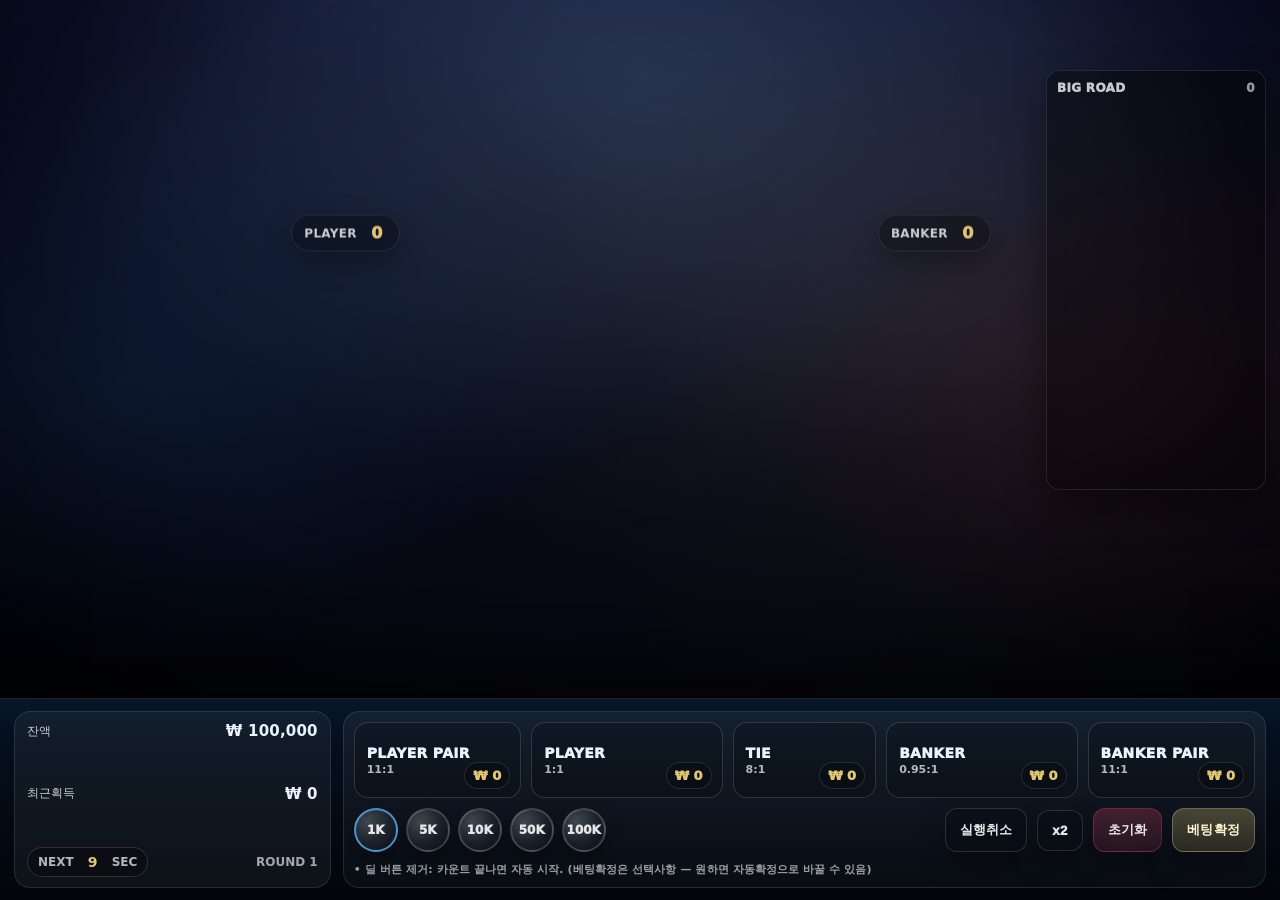
<file: game.html>
<!doctype html>
<html lang="ko">
<head>
  <meta charset="utf-8" />
  <meta name="viewport" content="width=device-width, initial-scale=1, viewport-fit=cover" />
  <title>ACE 바카라 - Evolution HUD Refactor</title>
  <style>
    :root{
      --bg0:#070914;
      --bg1:#0b1030;
      --hud:#07172a;      /* 다크 네이비 (2번) */
      --hud2:#0b243f;
      --line:rgba(255,255,255,.10);
      --line2:rgba(255,255,255,.16);
      --text:#eaf2ff;
      --muted:rgba(255,255,255,.72);
      --gold:#e2c66f;
      --blue:#4aa3ff;
      --red:#ff4a6a;
      --green:#2ee59d;
      --shadow: 0 14px 40px rgba(0,0,0,.55);
      --radius:18px;

      --cardW: 92px;
      --cardH: 132px;

      --safeB: env(safe-area-inset-bottom, 0px);
    }

    *{box-sizing:border-box}
    html,body{height:100%}
    body{
      margin:0;
      font-family: ui-sans-serif, system-ui, -apple-system, Segoe UI, Roboto, "Noto Sans KR", Arial, "Apple SD Gothic Neo", sans-serif;
      background: radial-gradient(1200px 800px at 50% 10%, rgba(74,163,255,.15), transparent 55%),
                  radial-gradient(900px 700px at 80% 40%, rgba(226,198,111,.10), transparent 60%),
                  linear-gradient(180deg, var(--bg1), var(--bg0));
      color:var(--text);
      overflow:hidden;
    }

    /* ====== STAGE (영상/테이블) ====== */
    .app{
      height:100%;
      display:flex;
      flex-direction:column;
    }

    .stage{
      position:relative;
      flex: 1 1 auto;
      min-height: 0;
      overflow:hidden;
    }

    /* "영상" 느낌: 배경 + 약한 비네트 */
    .videoLayer{
      position:absolute; inset:0;
      background:
        radial-gradient(1000px 700px at 50% 10%, rgba(255,255,255,.08), transparent 60%),
        radial-gradient(900px 600px at 10% 55%, rgba(74,163,255,.10), transparent 55%),
        radial-gradient(900px 600px at 90% 55%, rgba(255,74,106,.08), transparent 55%),
        linear-gradient(180deg, rgba(0,0,0,.18), rgba(0,0,0,.55));
      filter: saturate(1.05) contrast(1.05);
    }
    /* 여기에 나중에 <video>를 꽂을 수 있게 슬롯 유지 */
    .videoSlot{
      position:absolute; inset:0;
      background:
        radial-gradient(1200px 800px at 50% 35%, rgba(255,255,255,.06), transparent 62%),
        url("") center/cover no-repeat;
      opacity:.9;
    }
    .vignette{
      position:absolute; inset:-2px;
      background: radial-gradient(900px 650px at 50% 40%, transparent 55%, rgba(0,0,0,.55) 100%);
      pointer-events:none;
    }

    /* ====== TABLE OBJECTS (카드/점수/배너) ====== */
    .tableObjects{
      position:absolute; inset:0;
      pointer-events:none; /* 기본은 클릭막고, 엑스트라 카드만 예외로 pointer-events 켬 */
    }

    /* 중앙 상단 결과 배너 */
    .resultBanner{
      position:absolute;
      left:50%; top: 18px;
      transform: translateX(-50%);
      display:flex;
      gap:10px;
      align-items:center;
      padding: 10px 14px;
      border-radius: 999px;
      background: rgba(0,0,0,.55);
      border: 1px solid var(--line2);
      box-shadow: var(--shadow);
      opacity:0;
      translate: 0 -10px;
      transition: .25s ease;
      pointer-events:none;
      backdrop-filter: blur(8px);
      white-space:nowrap;
      font-weight:800;
      letter-spacing:.2px;
    }
    .resultBanner.show{ opacity:1; translate:0 0; }
    .pill{
      display:inline-flex; align-items:center; gap:8px;
      padding: 6px 10px;
      border-radius: 999px;
      background: rgba(255,255,255,.06);
      border: 1px solid var(--line);
      font-weight:700;
      font-size: 13px;
      color: var(--text);
    }
    .pill .dot{
      width:8px; height:8px; border-radius:999px;
      background: var(--muted);
      box-shadow: 0 0 0 3px rgba(255,255,255,.08);
    }
    .pill.blue .dot{ background: var(--blue); }
    .pill.red .dot{ background: var(--red); }
    .pill.gold .dot{ background: var(--gold); }

    /* 카드 영역: 좌(P) / 우(B) */
    .hand{
      position:absolute;
      top: 44%;
      width: 42%;
      max-width: 540px;
      transform: translateY(-50%);
      display:flex;
      flex-direction:column;
      gap:10px;
      align-items:center;
    }
    .hand.player{ left: 6%; }
    .hand.banker{ right: 6%; }

    .handTitle{
      display:flex; align-items:center; gap:10px;
      padding: 8px 12px;
      border-radius: 999px;
      background: rgba(0,0,0,.32);
      border:1px solid var(--line);
      backdrop-filter: blur(8px);
      box-shadow: 0 10px 28px rgba(0,0,0,.35);
      font-weight:900;
      letter-spacing:.3px;
      pointer-events:none;
    }
    .handTitle .tag{
      font-size: 12px;
      color: rgba(255,255,255,.78);
      font-weight:800;
    }
    .handTitle .score{
      min-width: 20px;
      text-align:center;
      font-size: 16px;
      color: var(--gold);
      font-weight: 1000;
    }

    .cardsRow{
      display:flex;
      gap: 14px;
      align-items:center;
      justify-content:center;
      min-height: calc(var(--cardH) + 6px);
    }

    /* 평면 카드(3D/원근 제거) */
    .card{
      width: var(--cardW);
      height: var(--cardH);
      border-radius: 12px;
      border: 1px solid rgba(255,255,255,.12);
      background: rgba(255,255,255,.06);
      box-shadow: 0 16px 28px rgba(0,0,0,.5);
      position:relative;
      overflow:hidden;
      opacity:0;
      transform: translateY(18px);
      transition: opacity .22s ease, transform .22s ease;
    }
    .card.dealt{ opacity:1; transform: translateY(0); }

    .card .inner{
      position:absolute; inset:0;
      display:flex;
      align-items:center; justify-content:center;
      font-weight: 1000;
      letter-spacing:.4px;
      font-size: 28px;
    }
    .card .mini{
      position:absolute;
      left: 10px; top: 8px;
      font-size: 14px;
      font-weight: 900;
      color: rgba(255,255,255,.88);
    }
    .card .mini.bottom{
      left:auto; right:10px; top:auto; bottom:8px;
      transform: rotate(180deg);
    }

    .card.back{
      background:
        radial-gradient(220px 180px at 50% 35%, rgba(255,255,255,.10), transparent 60%),
        linear-gradient(135deg, rgba(74,163,255,.18), rgba(226,198,111,.10)),
        rgba(5,10,20,.75);
    }
    .card.face{
      background:
        radial-gradient(220px 180px at 50% 25%, rgba(255,255,255,.12), transparent 60%),
        linear-gradient(180deg, rgba(255,255,255,.08), rgba(255,255,255,.04)),
        rgba(8,16,34,.62);
    }

    /* flip 효과는 2D로(원근 없음) */
    .card.flip{
      animation: flip2d .36s ease forwards;
      transform-origin: center;
    }
    @keyframes flip2d{
      0%{ filter: brightness(1); }
      40%{ filter: brightness(1.18); }
      100%{ filter: brightness(1); }
    }

    /* 엑스트라 카드: 90도 회전(플레이어는 좌측, 뱅커는 우측) */
    .card.extra{
      width: calc(var(--cardW) * .92);
      height: calc(var(--cardH) * .92);
      border-radius: 12px;
      opacity: 0;
      transform: translateY(18px) rotate(0deg);
    }
    .card.extra.dealt{ opacity:1; transform: translateY(0) rotate(0deg); }
    .hand.player .card.extra.dealt{ transform: translateY(0) rotate(-90deg); }
    .hand.banker .card.extra.dealt{ transform: translateY(0) rotate(90deg); }

    /* 엑스트라 카드만 클릭 가능 */
    .card.clickable{
      pointer-events:auto;
      cursor:pointer;
    }
    .card.clickable::after{
      content:"CLICK";
      position:absolute;
      right:10px; top:10px;
      font-size: 11px;
      font-weight: 900;
      color: rgba(255,255,255,.85);
      padding: 4px 8px;
      border-radius: 999px;
      background: rgba(0,0,0,.35);
      border: 1px solid rgba(255,255,255,.14);
      opacity: .9;
    }

    /* 라운드 종료 시 카드 페이드 */
    .fadeOut .card{
      opacity:0 !important;
      transform: translateY(12px) !important;
      transition: .35s ease !important;
    }

    /* ====== RIGHT BIG ROAD ====== */
    .roadPanel{
      position:absolute;
      top: 70px;
      right: 14px;
      width: 220px;
      height: min(52vh, 420px);
      border-radius: 14px;
      background: rgba(0,0,0,.38);
      border:1px solid var(--line);
      box-shadow: 0 18px 40px rgba(0,0,0,.45);
      backdrop-filter: blur(10px);
      overflow:hidden;
      padding: 10px 10px 12px;
      pointer-events:none;
    }
    .roadTitle{
      display:flex; align-items:center; justify-content:space-between;
      font-weight: 1000;
      font-size: 12px;
      color: rgba(255,255,255,.78);
      margin-bottom: 8px;
      letter-spacing:.3px;
    }
    .roadGrid{
      display:grid;
      grid-template-columns: repeat(12, 1fr);
      grid-auto-rows: 14px;
      gap: 4px;
      align-content:start;
    }
    .roadDot{
      width: 14px; height: 14px;
      border-radius: 999px;
      border: 1px solid rgba(255,255,255,.18);
      background: rgba(255,255,255,.06);
    }
    .roadDot.p{ background: rgba(74,163,255,.9); border-color: rgba(74,163,255,.65); }
    .roadDot.b{ background: rgba(255,74,106,.9); border-color: rgba(255,74,106,.65); }
    .roadDot.t{ background: rgba(226,198,111,.95); border-color: rgba(226,198,111,.75); }

    /* ====== HUD (하단 가상테이블) ====== */
    .hud{
      position:relative;
      flex: 0 0 auto;
      padding: 12px 14px calc(12px + var(--safeB));
      background: linear-gradient(180deg, rgba(0,0,0,.00), rgba(0,0,0,.24) 20%, rgba(0,0,0,.60)),
                  linear-gradient(180deg, rgba(7,23,42,.96), rgba(5,14,28,.96));
      border-top: 1px solid rgba(255,255,255,.12);
      box-shadow: 0 -20px 60px rgba(0,0,0,.55);
    }

    .hudTop{
      display:flex;
      gap: 12px;
      align-items:stretch;
    }

    .hudInfo{
      flex: 1 1 260px;
      min-width: 240px;
      border-radius: 16px;
      background: rgba(255,255,255,.05);
      border:1px solid var(--line);
      padding: 10px 12px;
      display:flex;
      flex-direction:column;
      justify-content:space-between;
      gap: 10px;
    }
    .infoRow{
      display:flex; align-items:center; justify-content:space-between;
      gap: 10px;
      font-size: 12px;
      color: rgba(255,255,255,.78);
    }
    .infoRow strong{
      color: var(--text);
      font-size: 15px;
      letter-spacing:.2px;
    }
    .timerBadge{
      display:inline-flex; align-items:center; gap:8px;
      padding: 6px 10px;
      border-radius: 999px;
      background: rgba(0,0,0,.28);
      border: 1px solid rgba(255,255,255,.14);
      color: rgba(255,255,255,.88);
      font-weight: 900;
    }
    .timerBadge .t{
      min-width: 22px;
      text-align:center;
      color: var(--gold);
      font-size: 14px;
    }

    .betPanel{
      flex: 3 1 auto;
      border-radius: 16px;
      background: linear-gradient(180deg, rgba(255,255,255,.06), rgba(255,255,255,.03));
      border:1px solid var(--line);
      padding: 10px;
      display:flex;
      flex-direction:column;
      gap: 10px;
    }

    .betGrid{
      display:grid;
      grid-template-columns: 1.05fr 1.2fr .9fr 1.2fr 1.05fr;
      gap: 10px;
      align-items:stretch;
    }

    .betBox{
      position:relative;
      border-radius: 14px;
      border:1px solid rgba(255,255,255,.14);
      background: rgba(0,0,0,.18);
      overflow:hidden;
      cursor:pointer;
      user-select:none;
      min-height: 76px;
      display:flex;
      flex-direction:column;
      justify-content:center;
      padding: 10px 12px;
      transition: transform .08s ease, border-color .12s ease, background .12s ease;
    }
    .betBox:hover{ transform: translateY(-1px); border-color: rgba(255,255,255,.22); }
    .betBox.active{
      border-color: rgba(226,198,111,.55);
      background: rgba(226,198,111,.10);
      box-shadow: 0 0 0 2px rgba(226,198,111,.08) inset;
    }
    .betName{
      font-weight: 1000;
      letter-spacing:.3px;
      font-size: 14px;
    }
    .betOdds{
      font-size: 11px;
      color: rgba(255,255,255,.70);
      margin-top: 2px;
      font-weight: 800;
    }
    .betAmt{
      position:absolute;
      right: 10px; bottom: 8px;
      font-weight: 1000;
      color: var(--gold);
      font-size: 13px;
      background: rgba(0,0,0,.25);
      border: 1px solid rgba(255,255,255,.12);
      padding: 5px 8px;
      border-radius: 999px;
    }

    /* 칩/컨트롤 */
    .controls{
      display:flex;
      gap: 10px;
      align-items:center;
      justify-content:space-between;
    }

    .chipTray{
      display:flex;
      gap: 8px;
      align-items:center;
      flex-wrap:wrap;
    }

    .chip{
      width: 44px;
      height: 44px;
      border-radius: 999px;
      display:grid;
      place-items:center;
      border: 2px solid rgba(255,255,255,.18);
      background: radial-gradient(circle at 30% 30%, rgba(255,255,255,.22), rgba(255,255,255,.06) 55%, rgba(0,0,0,.12));
      box-shadow: 0 10px 18px rgba(0,0,0,.35);
      cursor:pointer;
      user-select:none;
      font-weight: 1000;
      font-size: 12px;
      color: rgba(255,255,255,.88);
      transition: transform .08s ease, border-color .12s ease, filter .12s ease;
    }
    .chip:hover{ transform: translateY(-1px); }
    .chip.sel{
      border-color: rgba(74,163,255,.75);
      filter: brightness(1.15);
    }

    .btns{
      display:flex;
      gap: 10px;
      align-items:center;
      justify-content:flex-end;
      flex: 0 0 auto;
    }

    button{
      appearance:none;
      border:none;
      border-radius: 12px;
      padding: 12px 14px;
      font-weight: 1000;
      letter-spacing:.2px;
      cursor:pointer;
      background: rgba(255,255,255,.07);
      border: 1px solid rgba(255,255,255,.14);
      color: rgba(255,255,255,.90);
      box-shadow: 0 14px 28px rgba(0,0,0,.35);
      transition: transform .08s ease, background .12s ease, border-color .12s ease, opacity .12s ease;
      user-select:none;
    }
    button:hover{ transform: translateY(-1px); border-color: rgba(255,255,255,.22); }
    button:active{ transform: translateY(0px) scale(.99); }
    button.primary{
      background: linear-gradient(180deg, rgba(226,198,111,.28), rgba(226,198,111,.14));
      border-color: rgba(226,198,111,.36);
      color: #fff3cf;
    }
    button.danger{
      background: linear-gradient(180deg, rgba(255,74,106,.22), rgba(255,74,106,.10));
      border-color: rgba(255,74,106,.30);
    }
    button.ghost{
      background: rgba(0,0,0,.18);
    }
    button:disabled{
      opacity:.45;
      cursor:not-allowed;
      transform:none;
    }

    /* 모바일 대응 */
    @media (max-width: 860px){
      :root{ --cardW: 78px; --cardH: 112px; }
      .roadPanel{ display:none; }
      .hand{ width: 48%; }
      .hudTop{ flex-direction:column; }
      .hudInfo{ min-width: 0; }
      .betGrid{ grid-template-columns: 1fr 1fr 1fr; grid-auto-rows: 76px; }
      .betBox:nth-child(1){ grid-column: 1 / span 1; }
      .betBox:nth-child(2){ grid-column: 1 / span 1; }
      .betBox:nth-child(3){ grid-column: 2 / span 1; }
      .betBox:nth-child(4){ grid-column: 3 / span 1; }
      .betBox:nth-child(5){ grid-column: 3 / span 1; }
    }
  </style>
</head>
<body>
  <div class="app">
    <div class="stage" id="stage">
      <div class="videoSlot" aria-hidden="true"></div>
      <div class="videoLayer" aria-hidden="true"></div>
      <div class="vignette" aria-hidden="true"></div>

      <div class="tableObjects" id="tableObjects">
        <div class="resultBanner" id="resultBanner"></div>

        <div class="hand player" id="handP">
          <div class="handTitle">
            <span class="tag">PLAYER</span>
            <span class="score" id="scoreP">0</span>
          </div>
          <div class="cardsRow" id="cardsP"></div>
        </div>

        <div class="hand banker" id="handB">
          <div class="handTitle">
            <span class="tag">BANKER</span>
            <span class="score" id="scoreB">0</span>
          </div>
          <div class="cardsRow" id="cardsB"></div>
        </div>

        <div class="roadPanel" aria-hidden="true">
          <div class="roadTitle">
            <span>BIG ROAD</span>
            <span style="opacity:.75" id="roadCount">0</span>
          </div>
          <div class="roadGrid" id="roadGrid"></div>
        </div>
      </div>
    </div>

    <div class="hud" id="hud">
      <div class="hudTop">
        <div class="hudInfo">
          <div class="infoRow">
            <span>잔액</span>
            <strong id="balanceTxt">₩ 100,000</strong>
          </div>
          <div class="infoRow">
            <span>최근획득</span>
            <strong id="lastWinTxt">₩ 0</strong>
          </div>
          <div class="infoRow" style="justify-content:space-between">
            <span class="timerBadge">
              <span style="opacity:.8">NEXT</span>
              <span class="t" id="countTxt">10</span>
              <span style="opacity:.8">SEC</span>
            </span>
            <span style="opacity:.8;font-weight:900" id="roundTxt">ROUND 1</span>
          </div>
        </div>

        <div class="betPanel">
          <div class="betGrid" id="betGrid">
            <div class="betBox" data-bet="PP">
              <div class="betName">PLAYER PAIR</div>
              <div class="betOdds">11:1</div>
              <div class="betAmt" id="amtPP">₩ 0</div>
            </div>
            <div class="betBox" data-bet="P">
              <div class="betName">PLAYER</div>
              <div class="betOdds">1:1</div>
              <div class="betAmt" id="amtP">₩ 0</div>
            </div>
            <div class="betBox" data-bet="T">
              <div class="betName">TIE</div>
              <div class="betOdds">8:1</div>
              <div class="betAmt" id="amtT">₩ 0</div>
            </div>
            <div class="betBox" data-bet="B">
              <div class="betName">BANKER</div>
              <div class="betOdds">0.95:1</div>
              <div class="betAmt" id="amtB">₩ 0</div>
            </div>
            <div class="betBox" data-bet="BP">
              <div class="betName">BANKER PAIR</div>
              <div class="betOdds">11:1</div>
              <div class="betAmt" id="amtBP">₩ 0</div>
            </div>
          </div>

          <div class="controls">
            <div class="chipTray" id="chipTray"></div>
            <div class="btns">
              <button class="ghost" id="undoBtn">실행취소</button>
              <button class="ghost" id="x2Btn">x2</button>
              <button class="danger" id="clearBtn">초기화</button>
              <button class="primary" id="confirmBtn">베팅확정</button>
            </div>
          </div>
          <div style="font-size:11px;color:rgba(255,255,255,.6);font-weight:800;letter-spacing:.1px">
            • 딜 버튼 제거: 카운트 끝나면 자동 시작. (베팅확정은 선택사항 — 원하면 자동확정으로 바꿀 수 있음)
          </div>
        </div>
      </div>
    </div>
  </div>

  <script>
    /***************
     * Evolution-style HUD Baccarat (flat)
     * - 3D/원근 제거
     * - 하단 평면 HUD 5분할
     * - 딜: 뒷면→0.6초 간격 공개(P1,B1,P2,B2)
     * - 엑스트라: 자동공개X, 클릭 시 flip 공개, 공개 후 0.3초 결과배너
     * - 라운드 종료: 카드 페이드아웃 제거, 10초 카운트 후 자동 시작
     ***************/

    const $ = (s, el=document) => el.querySelector(s);
    const $$ = (s, el=document) => [...el.querySelectorAll(s)];

    // ===== State =====
    const state = {
      balance: 100000,
      lastWin: 0,
      round: 1,
      countdown: 10,
      timer: null,

      selectedChip: 1000,
      bets: { PP:0, P:0, T:0, B:0, BP:0 },
      betStack: [], // {bet, amount}

      // round cards
      deck: [],
      pHand: [],
      bHand: [],
      pExtra: null,
      bExtra: null,
      revealed: { P:[false,false,false], B:[false,false,false] }, // up to 3
      awaitingExtraClicks: false,
      roundInProgress: false,
      roundLocked: false,

      road: [] // 'P'|'B'|'T'
    };

    // ===== UI refs =====
    const balanceTxt = $("#balanceTxt");
    const lastWinTxt = $("#lastWinTxt");
    const countTxt = $("#countTxt");
    const roundTxt = $("#roundTxt");

    const scoreP = $("#scoreP");
    const scoreB = $("#scoreB");
    const cardsP = $("#cardsP");
    const cardsB = $("#cardsB");

    const resultBanner = $("#resultBanner");

    const roadGrid = $("#roadGrid");
    const roadCount = $("#roadCount");

    const betBoxes = $$(".betBox");
    const amtEls = {
      PP: $("#amtPP"),
      P: $("#amtP"),
      T: $("#amtT"),
      B: $("#amtB"),
      BP: $("#amtBP")
    };

    const chipTray = $("#chipTray");
    const undoBtn = $("#undoBtn");
    const x2Btn = $("#x2Btn");
    const clearBtn = $("#clearBtn");
    const confirmBtn = $("#confirmBtn");

    // ===== Utils =====
    const fmt = (n) => "₩ " + (n|0).toLocaleString("ko-KR");
    const clamp0 = (n)=> Math.max(0, n|0);

    function setText(){
      balanceTxt.textContent = fmt(state.balance);
      lastWinTxt.textContent = fmt(state.lastWin);
      countTxt.textContent = String(state.countdown);
      roundTxt.textContent = "ROUND " + state.round;
      for(const k of Object.keys(state.bets)){
        amtEls[k].textContent = fmt(state.bets[k]);
      }
    }

    function setActiveBetBox(key){
      betBoxes.forEach(b=>{
        b.classList.toggle("active", b.dataset.bet === key);
      });
    }

    function clearActiveBetBox(){
      betBoxes.forEach(b=>b.classList.remove("active"));
    }

    // ===== Chips =====
    const CHIPS = [1000, 5000, 10000, 50000, 100000];
    function renderChips(){
      chipTray.innerHTML = "";
      CHIPS.forEach(v=>{
        const d = document.createElement("div");
        d.className = "chip" + (v===state.selectedChip ? " sel":"");
        d.textContent = v>=100000 ? "100K" : (v/1000)+"K";
        d.title = fmt(v);
        d.addEventListener("click", ()=>{
          state.selectedChip = v;
          renderChips();
        });
        chipTray.appendChild(d);
      });
    }

    // ===== Betting =====
    function totalBet(){
      return Object.values(state.bets).reduce((a,b)=>a+b,0);
    }

    function placeBet(key, amount){
      if(state.roundLocked) return;
      amount = clamp0(amount);
      if(amount<=0) return;
      if(state.balance < amount) return;

      state.bets[key] += amount;
      state.balance -= amount;
      state.betStack.push({ bet:key, amount });
      setText();
    }

    function undo(){
      if(state.roundLocked) return;
      const last = state.betStack.pop();
      if(!last) return;
      state.bets[last.bet] = clamp0(state.bets[last.bet] - last.amount);
      state.balance += last.amount;
      setText();
    }

    function clearBets(){
      if(state.roundLocked) return;
      // refund all
      const refund = totalBet();
      state.balance += refund;
      state.bets = { PP:0, P:0, T:0, B:0, BP:0 };
      state.betStack = [];
      setText();
      clearActiveBetBox();
    }

    function x2(){
      if(state.roundLocked) return;
      const t = totalBet();
      if(t<=0) return;
      if(state.balance < t) return;
      // double each bet proportionally
      for(const k in state.bets){
        state.balance -= state.bets[k];
        state.bets[k] *= 2;
      }
      // 기록은 간단히 'x2'로 남기지 않고 스택은 비움(되돌리기 복잡도 줄이기)
      state.betStack = [];
      setText();
    }

    // "베팅확정": 선택 옵션. 지금은 '라운드 시작 전 잠금'만 수행.
    function confirmBets(){
      if(state.roundLocked) return;
      state.roundLocked = true;
      confirmBtn.disabled = true;
      clearBtn.disabled = true;
      undoBtn.disabled = true;
      x2Btn.disabled = true;
      betBoxes.forEach(b=>b.style.opacity="0.92");
    }

    function unlockBetsForNextRound(){
      state.roundLocked = false;
      confirmBtn.disabled = false;
      clearBtn.disabled = false;
      undoBtn.disabled = false;
      x2Btn.disabled = false;
      betBoxes.forEach(b=>b.style.opacity="1");
    }

    // ===== Cards / Deck =====
    const SUITS = ["♠","♥","♦","♣"];
    const RANKS = ["A","2","3","4","5","6","7","8","9","10","J","Q","K"];

    function makeDeck(){
      const deck = [];
      for(const s of SUITS){
        for(const r of RANKS){
          deck.push({ r, s });
        }
      }
      // shuffle
      for(let i=deck.length-1;i>0;i--){
        const j = Math.floor(Math.random()*(i+1));
        [deck[i], deck[j]] = [deck[j], deck[i]];
      }
      return deck;
    }

    function cardPoint(c){
      if(!c) return 0;
      if(c.r==="A") return 1;
      if(["10","J","Q","K"].includes(c.r)) return 0;
      return parseInt(c.r,10);
    }

    function handTotal(cards){
      const sum = cards.reduce((a,c)=>a+cardPoint(c),0);
      return sum % 10;
    }

    function isPair(cards){ // first two
      if(cards.length<2) return false;
      return cards[0].r === cards[1].r;
    }

    function shouldPlayerDraw(pTotal, bThird){ // simplified standard rules
      // if player total 0-5 draw, 6-7 stand (8-9 natural handled earlier)
      return pTotal <= 5;
    }

    function shouldBankerDraw(bTotal, pThird){
      // Banker drawing rules based on player third card value
      if(!pThird){
        return bTotal <= 5;
      }
      const v = cardPoint(pThird);
      if(bTotal <= 2) return true;
      if(bTotal === 3) return v !== 8;
      if(bTotal === 4) return v >= 2 && v <= 7;
      if(bTotal === 5) return v >= 4 && v <= 7;
      if(bTotal === 6) return v === 6 || v === 7;
      return false; // 7 stands
    }

    function renderHands(){
      cardsP.innerHTML = "";
      cardsB.innerHTML = "";

      // always render 3 slots max (2 base + extra if exists)
      const pSlots = [state.pHand[0], state.pHand[1], state.pExtra].filter(x=>x!==undefined);
      const bSlots = [state.bHand[0], state.bHand[1], state.bExtra].filter(x=>x!==undefined);

      pSlots.forEach((c, idx)=> cardsP.appendChild(makeCardEl(c, "P", idx)));
      bSlots.forEach((c, idx)=> cardsB.appendChild(makeCardEl(c, "B", idx)));

      // update scores based on revealed
      scoreP.textContent = String(calcVisibleTotal("P"));
      scoreB.textContent = String(calcVisibleTotal("B"));
    }

    function makeCardEl(card, side, idx){
      const el = document.createElement("div");
      const isExtra = (idx===2);
      el.className = "card " + (isExtra ? "extra ":"") + "back";
      el.dataset.side = side;
      el.dataset.idx = String(idx);

      const inner = document.createElement("div");
      inner.className = "inner";
      inner.textContent = ""; // back
      const mini1 = document.createElement("div");
      mini1.className = "mini";
      const mini2 = document.createElement("div");
      mini2.className = "mini bottom";
      el.appendChild(inner);
      el.appendChild(mini1);
      el.appendChild(mini2);

      // dealt animation (opacity 올라오는 것)
      requestAnimationFrame(()=> el.classList.add("dealt"));

      // set face if revealed
      const revealed = state.revealed[side][idx] === true;
      if(revealed){
        setCardFace(el, card);
      }else{
        setCardBack(el);
      }

      // extra clickable when not revealed
      if(isExtra && state.awaitingExtraClicks && !revealed){
        el.classList.add("clickable");
        el.addEventListener("click", ()=> onExtraClick(side));
        // pointer-events enable
        el.style.pointerEvents = "auto";
      }else{
        el.style.pointerEvents = "none";
      }

      return el;
    }

    function setCardBack(el){
      el.classList.remove("face");
      el.classList.add("back");
      $(".inner", el).textContent = "";
      $(".mini", el).textContent = "";
      $(".mini.bottom", el).textContent = "";
    }

    function setCardFace(el, card){
      el.classList.remove("back");
      el.classList.add("face");
      const txt = card.r + card.s;
      $(".inner", el).textContent = txt;
      $(".mini", el).textContent = txt;
      $(".mini.bottom", el).textContent = txt;
    }

    function flipReveal(side, idx){
      const card = (side==="P")
        ? (idx===2 ? state.pExtra : state.pHand[idx])
        : (idx===2 ? state.bExtra : state.bHand[idx]);

      state.revealed[side][idx] = true;

      // find the element and animate
      const wrap = side==="P" ? cardsP : cardsB;
      const el = wrap.querySelector(`.card[data-idx="${idx}"]`);
      if(el){
        el.classList.remove("clickable");
        el.classList.add("flip");
        setTimeout(()=> {
          setCardFace(el, card);
          el.classList.remove("flip");
          // update score
          scoreP.textContent = String(calcVisibleTotal("P"));
          scoreB.textContent = String(calcVisibleTotal("B"));
        }, 160);
      }else{
        // fallback
        renderHands();
      }
    }

    function calcVisibleTotal(side){
      const base = side==="P" ? state.pHand.slice() : state.bHand.slice();
      const extra = side==="P" ? state.pExtra : state.bExtra;
      const vis = [];
      for(let i=0;i<2;i++){
        if(state.revealed[side][i]) vis.push(base[i]);
      }
      if(extra && state.revealed[side][2]) vis.push(extra);
      return handTotal(vis);
    }

    // ===== Round Flow =====
    function resetRoundVisual(){
      $("#tableObjects").classList.remove("fadeOut");
      hideBanner();

      state.pHand = [];
      state.bHand = [];
      state.pExtra = null;
      state.bExtra = null;
      state.revealed = { P:[false,false,false], B:[false,false,false] };
      state.awaitingExtraClicks = false;

      cardsP.innerHTML = "";
      cardsB.innerHTML = "";
      scoreP.textContent = "0";
      scoreB.textContent = "0";
    }

    function startCountdown(){
      state.countdown = 10;
      setText();
      if(state.timer) clearInterval(state.timer);
      state.timer = setInterval(()=>{
        if(state.roundInProgress) return;
        state.countdown = Math.max(0, state.countdown - 1);
        countTxt.textContent = String(state.countdown);
        if(state.countdown === 0){
          clearInterval(state.timer);
          state.timer = null;
          beginRound();
        }
      }, 1000);
    }

    async function beginRound(){
      state.roundInProgress = true;

      // 자동 확정처럼 보이도록: 카운트 끝나면 잠금
      if(!state.roundLocked) confirmBets();

      resetRoundVisual();

      // init deck
      state.deck = makeDeck();
      state.pHand = [state.deck.pop(), state.deck.pop()];
      state.bHand = [state.deck.pop(), state.deck.pop()];

      // render backs first
      renderHands();

      // deal+reveal sequence (0.6s interval)
      // sequence: P1 B1 P2 B2 (reveal)
      await sleep(120);
      await revealStep("P", 0);
      await sleep(600);
      await revealStep("B", 0);
      await sleep(600);
      await revealStep("P", 1);
      await sleep(600);
      await revealStep("B", 1);

      // decide extras based on baccarat rules (simplified but standard)
      const pTotal2 = handTotal(state.pHand);
      const bTotal2 = handTotal(state.bHand);

      // natural
      if(pTotal2 >= 8 || bTotal2 >= 8){
        // no draw
        await finalizeRoundAfter(500);
        return;
      }

      let pThird = null;
      if(shouldPlayerDraw(pTotal2, null)){
        pThird = state.deck.pop();
        state.pExtra = pThird;
      }

      let bThird = null;
      if(pThird){
        if(shouldBankerDraw(bTotal2, pThird)){
          bThird = state.deck.pop();
          state.bExtra = bThird;
        }
      }else{
        // player stands
        if(shouldBankerDraw(bTotal2, null)){
          bThird = state.deck.pop();
          state.bExtra = bThird;
        }
      }

      // if extras exist, render them as BACK, but do not auto reveal
      if(state.pExtra || state.bExtra){
        state.awaitingExtraClicks = true;
        renderHands(); // will attach CLICK on extra cards
        // pointer-events are enabled only for extra cards
        return; // wait for user clicks
      }

      await finalizeRoundAfter(500);
    }

    async function revealStep(side, idx){
      // mark reveal
      state.revealed[side][idx] = true;
      // animate flip
      flipReveal(side, idx);
    }

    function onExtraClick(side){
      if(!state.awaitingExtraClicks) return;

      // reveal clicked extra
      flipReveal(side, 2);

      // check if both extras revealed OR the other side doesn't have extra
      const pNeed = !!state.pExtra;
      const bNeed = !!state.bExtra;
      const pDone = !pNeed || state.revealed.P[2];
      const bDone = !bNeed || state.revealed.B[2];

      // after each click rerender to remove CLICK badge and prevent double click
      state.awaitingExtraClicks = !(pDone && bDone);
      renderHands();

      if(pDone && bDone){
        // 0.3s later show banner & finalize
        setTimeout(()=> finalizeRound(), 300);
      }
    }

    async function finalizeRoundAfter(ms){
      await sleep(ms);
      finalizeRound();
    }

    function winner(){
      const p = handTotal([state.pHand[0], state.pHand[1], ...(state.pExtra?[state.pExtra]:[])]);
      const b = handTotal([state.bHand[0], state.bHand[1], ...(state.bExtra?[state.bExtra]:[])]);
      if(p>b) return "P";
      if(b>p) return "B";
      return "T";
    }

    function finalizeRound(){
      state.awaitingExtraClicks = false;

      // make sure any existing extras that exist but not revealed are still hidden.
      // (유저가 클릭해야만 공개가 원칙이라면 여기서 강제로 공개하지 않음)
      // 다만 결과 계산은 '실제 카드' 기준으로 수행.

      const w = winner();
      const pPair = isPair(state.pHand);
      const bPair = isPair(state.bHand);

      // payout
      const bets = state.bets;
      let win = 0;

      // Main bets
      if(w==="P"){
        win += bets.P * 2; // return stake + profit
      }else if(w==="B"){
        // 5% commission: profit 0.95
        win += Math.floor(bets.B * 1.95);
      }else{
        // tie refunds P/B
        win += bets.P;
        win += bets.B;
        win += bets.T * 9; // 8:1 + stake
      }

      // side pairs
      if(pPair) win += bets.PP * 12; // 11:1 + stake
      if(bPair) win += bets.BP * 12;

      // update balance/lastWin
      state.balance += win;
      state.lastWin = win - totalBet(); // net profit (rough)
      if(w==="T") state.lastWin = (win - totalBet()); // ok

      // big road push
      state.road.push(w);
      updateRoad();

      // banner
      showBanner(w, pPair, bPair);

      // cleanup bets for next round
      state.bets = { PP:0, P:0, T:0, B:0, BP:0 };
      state.betStack = [];
      setText();

      // fade out cards then next round
      setTimeout(()=>{
        $("#tableObjects").classList.add("fadeOut");
      }, 850);

      setTimeout(()=>{
        $("#tableObjects").classList.remove("fadeOut");
        state.roundInProgress = false;
        state.roundLocked = false;
        unlockBetsForNextRound();
        state.round += 1;
        setText();
        resetRoundVisual();
        startCountdown();
      }, 1500);
    }

    function showBanner(w, pPair, bPair){
      const parts = [];
      if(w==="P") parts.push(`<span class="pill blue"><span class="dot"></span>PLAYER WIN</span>`);
      if(w==="B") parts.push(`<span class="pill red"><span class="dot"></span>BANKER WIN</span>`);
      if(w==="T") parts.push(`<span class="pill gold"><span class="dot"></span>TIE</span>`);

      if(pPair) parts.push(`<span class="pill"><span class="dot blue"></span>PLAYER PAIR</span>`);
      if(bPair) parts.push(`<span class="pill"><span class="dot red"></span>BANKER PAIR</span>`);

      // show totals (실제값)
      const p = handTotal([state.pHand[0], state.pHand[1], ...(state.pExtra?[state.pExtra]:[])]);
      const b = handTotal([state.bHand[0], state.bHand[1], ...(state.bExtra?[state.bExtra]:[])]);
      parts.push(`<span class="pill"><span class="dot"></span>${p} : ${b}</span>`);

      resultBanner.innerHTML = parts.join("");
      resultBanner.classList.add("show");
    }

    function hideBanner(){
      resultBanner.classList.remove("show");
      resultBanner.innerHTML = "";
    }

    function updateRoad(){
      roadGrid.innerHTML = "";
      const max = 12*24; // display capacity
      const data = state.road.slice(-max);
      data.forEach((r)=>{
        const d = document.createElement("div");
        d.className = "roadDot " + (r==="P"?"p":(r==="B"?"b":"t"));
        roadGrid.appendChild(d);
      });
      roadCount.textContent = String(state.road.length);
    }

    function sleep(ms){ return new Promise(res=>setTimeout(res, ms)); }

    // ===== Wire UI =====
    betBoxes.forEach(box=>{
      box.addEventListener("click", ()=>{
        const key = box.dataset.bet;
        setActiveBetBox(key);
        placeBet(key, state.selectedChip);
      });
    });

    undoBtn.addEventListener("click", undo);
    x2Btn.addEventListener("click", x2);
    clearBtn.addEventListener("click", clearBets);
    confirmBtn.addEventListener("click", confirmBets);

    // ===== Boot =====
    renderChips();
    setText();
    updateRoad();
    startCountdown();
  </script>
</body>
</html>
</file>
